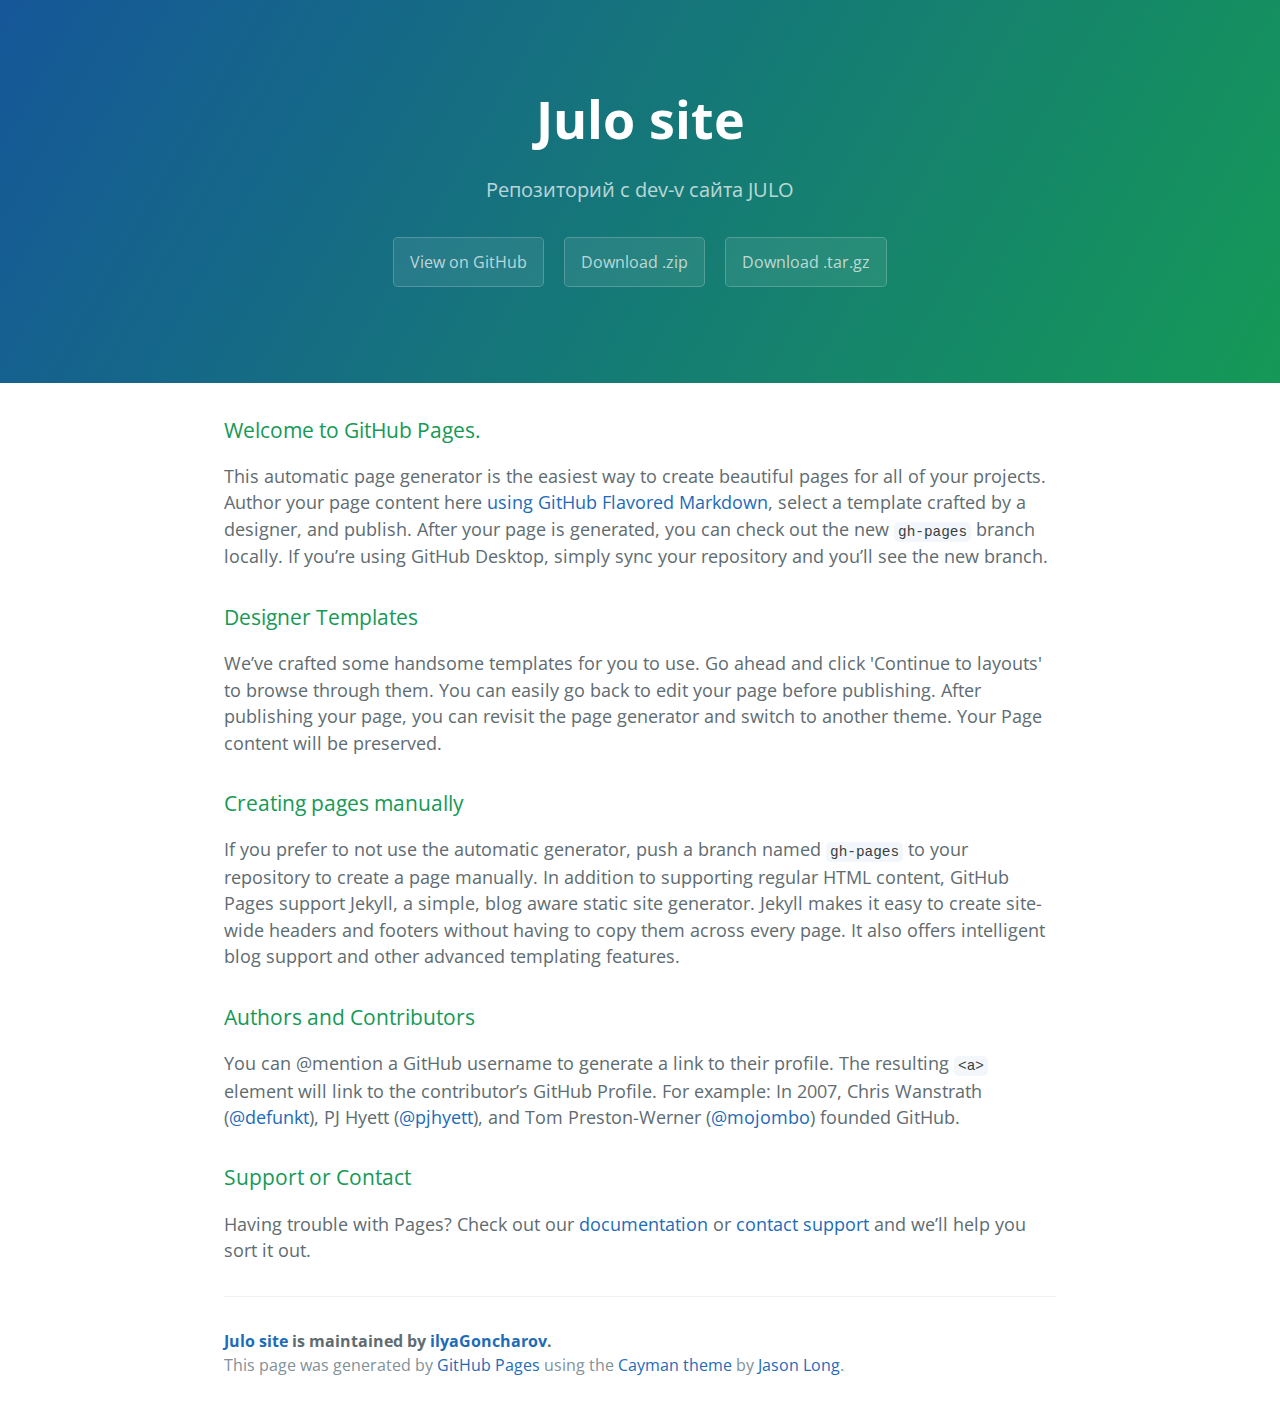
<file: index.html>
<!DOCTYPE html>
<html lang="en-us">
  <head>
    <meta charset="UTF-8">
    <title>Julo site by ilyaGoncharov</title>
    <meta name="viewport" content="width=device-width, initial-scale=1">
    <link rel="stylesheet" type="text/css" href="stylesheets/normalize.css" media="screen">
    <link href='https://fonts.googleapis.com/css?family=Open+Sans:400,700' rel='stylesheet' type='text/css'>
    <link rel="stylesheet" type="text/css" href="stylesheets/stylesheet.css" media="screen">
    <link rel="stylesheet" type="text/css" href="stylesheets/github-light.css" media="screen">
  </head>
  <body>
    <section class="page-header">
      <h1 class="project-name">Julo site</h1>
      <h2 class="project-tagline">Репозиторий с dev-v сайта JULO </h2>
      <a href="https://github.com/ilyaGoncharov/julo_site" class="btn">View on GitHub</a>
      <a href="https://github.com/ilyaGoncharov/julo_site/zipball/master" class="btn">Download .zip</a>
      <a href="https://github.com/ilyaGoncharov/julo_site/tarball/master" class="btn">Download .tar.gz</a>
    </section>

    <section class="main-content">
      <h3>
<a id="welcome-to-github-pages" class="anchor" href="#welcome-to-github-pages" aria-hidden="true"><span aria-hidden="true" class="octicon octicon-link"></span></a>Welcome to GitHub Pages.</h3>

<p>This automatic page generator is the easiest way to create beautiful pages for all of your projects. Author your page content here <a href="https://guides.github.com/features/mastering-markdown/">using GitHub Flavored Markdown</a>, select a template crafted by a designer, and publish. After your page is generated, you can check out the new <code>gh-pages</code> branch locally. If you’re using GitHub Desktop, simply sync your repository and you’ll see the new branch.</p>

<h3>
<a id="designer-templates" class="anchor" href="#designer-templates" aria-hidden="true"><span aria-hidden="true" class="octicon octicon-link"></span></a>Designer Templates</h3>

<p>We’ve crafted some handsome templates for you to use. Go ahead and click 'Continue to layouts' to browse through them. You can easily go back to edit your page before publishing. After publishing your page, you can revisit the page generator and switch to another theme. Your Page content will be preserved.</p>

<h3>
<a id="creating-pages-manually" class="anchor" href="#creating-pages-manually" aria-hidden="true"><span aria-hidden="true" class="octicon octicon-link"></span></a>Creating pages manually</h3>

<p>If you prefer to not use the automatic generator, push a branch named <code>gh-pages</code> to your repository to create a page manually. In addition to supporting regular HTML content, GitHub Pages support Jekyll, a simple, blog aware static site generator. Jekyll makes it easy to create site-wide headers and footers without having to copy them across every page. It also offers intelligent blog support and other advanced templating features.</p>

<h3>
<a id="authors-and-contributors" class="anchor" href="#authors-and-contributors" aria-hidden="true"><span aria-hidden="true" class="octicon octicon-link"></span></a>Authors and Contributors</h3>

<p>You can @mention a GitHub username to generate a link to their profile. The resulting <code>&lt;a&gt;</code> element will link to the contributor’s GitHub Profile. For example: In 2007, Chris Wanstrath (<a href="https://github.com/defunkt" class="user-mention">@defunkt</a>), PJ Hyett (<a href="https://github.com/pjhyett" class="user-mention">@pjhyett</a>), and Tom Preston-Werner (<a href="https://github.com/mojombo" class="user-mention">@mojombo</a>) founded GitHub.</p>

<h3>
<a id="support-or-contact" class="anchor" href="#support-or-contact" aria-hidden="true"><span aria-hidden="true" class="octicon octicon-link"></span></a>Support or Contact</h3>

<p>Having trouble with Pages? Check out our <a href="https://help.github.com/pages">documentation</a> or <a href="https://github.com/contact">contact support</a> and we’ll help you sort it out.</p>

      <footer class="site-footer">
        <span class="site-footer-owner"><a href="https://github.com/ilyaGoncharov/julo_site">Julo site</a> is maintained by <a href="https://github.com/ilyaGoncharov">ilyaGoncharov</a>.</span>

        <span class="site-footer-credits">This page was generated by <a href="https://pages.github.com">GitHub Pages</a> using the <a href="https://github.com/jasonlong/cayman-theme">Cayman theme</a> by <a href="https://twitter.com/jasonlong">Jason Long</a>.</span>
      </footer>

    </section>

  
  </body>
</html>
</file>
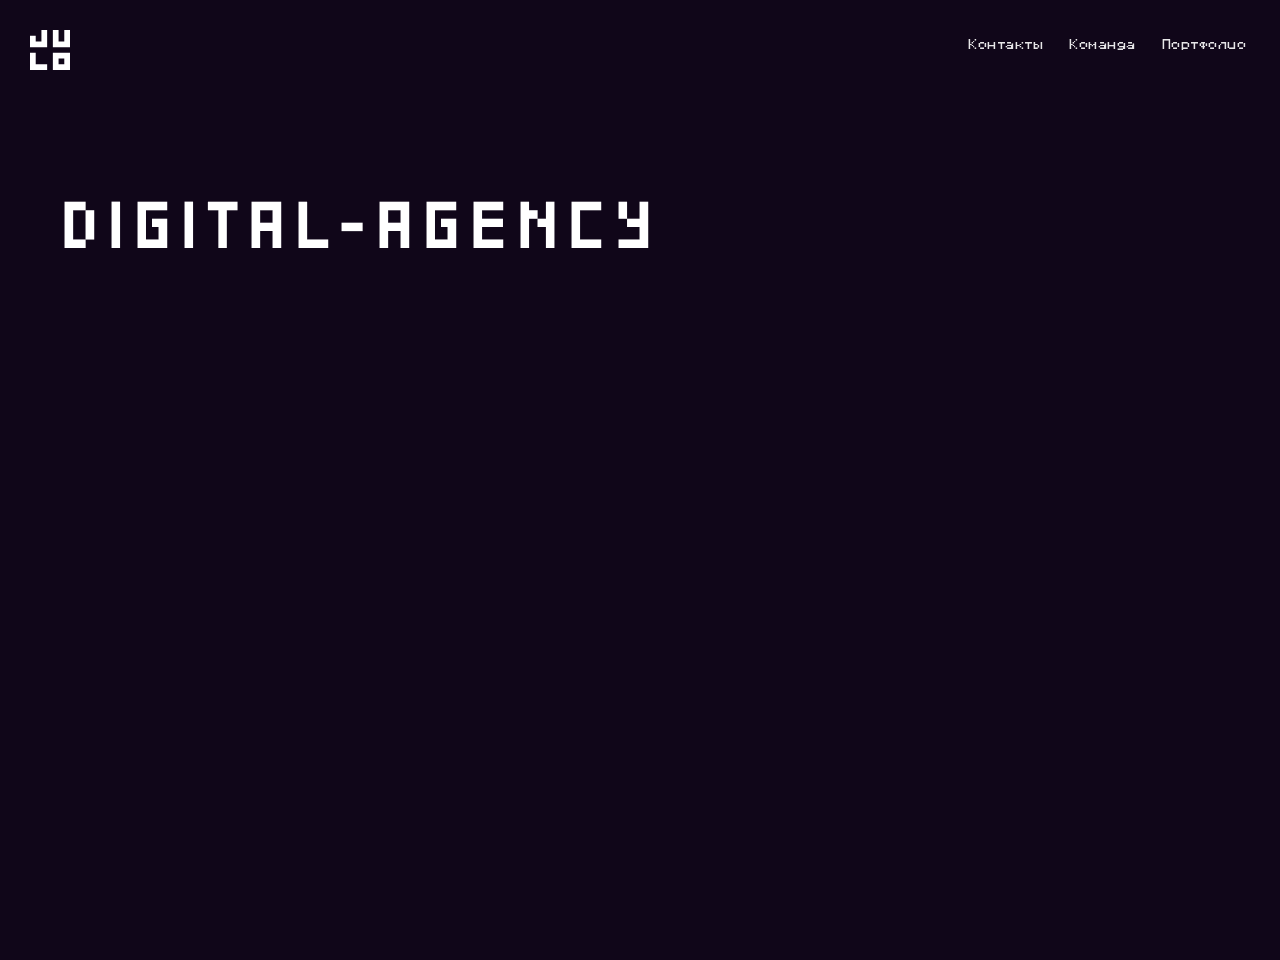
<file: site/index.html>
<!DOCTYPE html>
<html lang="ru">
	<head>

		<title>julo</title>

		<meta name="description" content="#"/>
		<!-- <meta name="viewport" content="width=device-width, initial-scale=1, maximum-scale=1, user-scalable=no"> -->
		<meta name="viewport" content="width=device-width, initial-scale=1.0">
		<meta name="viewport" content="width=device-width; initial-scale=1">
		<!-- Разобраться, что к чему, когда буду дорабатывать респонсив -->

		<meta http-equiv="Content-Type" content="text/html; charset=UTF-8">
		<!-- <meta http-equiv="X-UA-Compatible" content="IE=edge"> 
		Только переписывает юзер кастомизацию, в ином случае IE использует !Doctype
		Более того у этого тэга есть минусы: 
		It fails HTML Validation
		It causes IE to stop and re-render your page
		It was only ever designed for temporary use while you fix problems
		Подробнее:
		http://stackoverflow.com/questions/26346917/why-use-x-ua-compatible-ie-edge-anymore
		-->
	 
		<meta property="og:locale" content="ru_RU" />
		<meta property="og:locale:alternate" content="#" />
		<meta property="og:type" content="website" />
		<meta property="og:title" content="JULO" />
		<meta property="og:description" content="Молодое московское диджитал-агентство" />
		<meta property="og:url" content="http://startjulo.ru/" />
		<meta property="og:site_name" content="julo" />
		<meta property="og:image" content="img/social.png" />
	 	<!-- ??? -->

		<link rel="canonical" href="#" />
		<!-- Указать оптимальную ссылку для индексирования -->

		<link href="https://fonts.googleapis.com/css?family=Noto+Sans" rel="stylesheet">

		<link rel="stylesheet" type="text/css" href="stylesheets/bootstrap.css" media="screen">
		<link rel="stylesheet" type="text/css" href="stylesheets/normalize.css" media="screen"> 
		<link rel="stylesheet" type="text/css" href="stylesheets/global.css" media="screen"> 
		<link rel="stylesheet" type="text/css" href="stylesheets/index.css" media="screen">
		<link rel="stylesheet" type="text/css" href="stylesheets/index_queries.css" media="screen">

		<link rel="icon" type="image/png" href="img/logo_julo_new_rec.png" sizes="16x16"/>
    	<link rel="icon" type="image/png" href="img/logo_julo_new_rec.png" sizes="32x32"/>

	    <!--[if lte IE 6]>
		<style>#top, #bottom, #left, #right { display: none; }</style>
		<![endif]-->

	    <!--[if lt IE 7]>
	        <p class="browsehappy">Вы используете <strong> очень устаревшую </strong> версию браузера. Пожалуйста <a href="http://browsehappy.com/"> обновите его</a>, чтобы улучшить свою производительность в сети</p>
	    <![endif]-->
	    <!--[if lt IE 8]>
	        <p class="browsehappy">Вы используете <strong> очень устаревшую </strong> версию браузера. Пожалуйста <a href="http://browsehappy.com/">обновите его</a>, чтобы улучшить свою производительность в сети</p>
	    <![endif]-->
	    <!--[if lt IE 9]>
	      <script src="https://oss.maxcdn.com/html5shiv/3.7.3/html5shiv.min.js"></script>
	      <script src="https://oss.maxcdn.com/respond/1.4.2/respond.min.js"></script>
	    <![endif]-->

	    <!-- <meta name="viewport" content="width=1279, initial-scale=1.0"> -->

	</head>
	<body>

		<!-- The overlay -->
		<div id="form" class=" overlay">
		<!-- Overlay content -->
		<div class="col-xs-12 col-md-7 overlay-content">
			<form id="contactform">
				<h4>Контакты</h4>
		   		<div class="form-group">
				    <input type="text"  class="form-control" id="ffname" name="Имя" placeholder="Имя">
				    <input type="text"  class="form-control" id="ffcorp" name="Ответить" placeholder="Компания">
					<input type="email" class="form-control" id="ffmail" name="E-mail" placeholder="E-mail">
				    <textarea class="form-control" rows="18" id="fftext" name="Текст сообщения" placeholder="Текст письма"></textarea>
				    <input type="text" name="_gotcha" style="display:none">
				    <input type="hidden" name="_cc" value="karnebero@gmail.com">
			    </div>
			    <p class="fillinput">Заполните пожалуйста все поля</p>
				<button type="submit" class="btn btn-default butt">Отправить</button>
				<br>
			</form>
		</div>
			<div class="col-md-5 contacts">
				<h5 class="head">Наш телефон : +7 (499) 390 60 61</h5>
				<h5 class="head">Наш email : <a href="mailto:info@startjulo.ru?subject=feedback" "email me">info@startjulo.ru</a></h5>
			</div>
			<a class="closebtn" onclick="show(form)">&times;</a>
		</div>


		<div class="wrapper">
			<div id="inner__wrapper" class="inner__wrapper">
				<section class="up__row"> 
					<div class="logo logo--container">
						<a href="index.html">
							<img id="logo0" src="img/logo_julo_new_rec.svg" alt="[ J U L O ]">
						</a>
					</div>
					<div class="main__menu1">
						<ul>
							<li class="menu__item1"> <a href="portfolio.html" class="btn menu__link1"> Портфолио</a> </li>
							<li class="menu__item1"> <a href="team.html" class="btn menu__link1"> Команда </a> </li>
						 	<li class="menu__item1"> <a href="#" class="btn menu__link1" onclick="show(form)"> Контакты </a> </li>
					</div>
				</section>	

				<section class="container main__row">
						<h1 id="word">
						    <span class="letter">D </span>
						    <span class="letter">I </span>
						    <span class="letter">G </span>
						    <span class="letter">I </span>
						    <span class="letter">T </span>
						    <span class="letter">A </span>
						    <span class="letter">L </span>
						    <span class="letter">- </span>
						    <span class="letter">A </span>
						    <span class="letter">G </span>
						    <span class="letter">E </span>
						    <span class="letter">N </span>
						    <span class="letter">C </span>
						    <span class="letter">Y </span>
						 </h1>
				</section>
			</div>		
		</div>

		<div id="left"></div>
		<div id="right"></div>
		<div id="top"></div>
		<div id="bottom"></div>

	    <script type="text/javascript" src="js/jquery-3.1.0.js"></script>
		<script type="text/javascript" src="js/bootstrap.js"></script>
		<script type="text/javascript" src="js/script.js"></script>	
		<script type="text/javascript" src="js/index.js"></script>	
	</body>
</html>
</file>
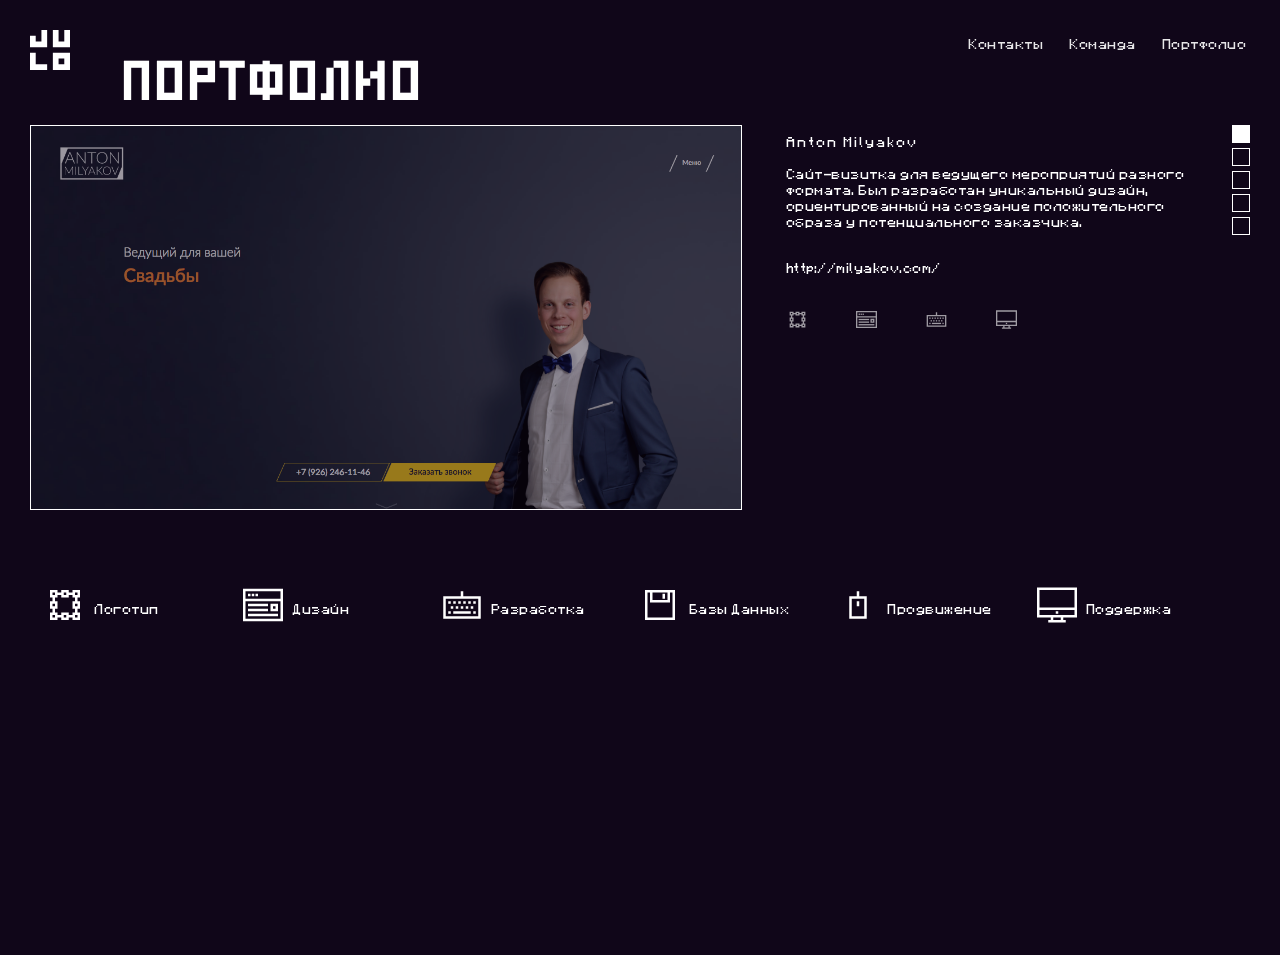
<file: site/portfolio.html>
<!DOCTYPE html>
<html lang="ru">

<head>

	<title>julo</title>

	<meta name="description" content="#"/>
	<meta name="viewport" content="width=device-width, initial-scale=1, maximum-scale=1, user-scalable=no">

	<meta http-equiv="Content-Type" content="text/html; charset=UTF-8">
	<meta http-equiv="X-UA-Compatible" content="IE=edge">
 
	<meta property="og:locale" content="ru_RU" />
	<meta property="og:locale:alternate" content="#" />
	<meta property="og:type" content="website" />
	<meta property="og:title" content="#" />
	<meta property="og:description" content="#" />
	<meta property="og:url" content="#" />
	<meta property="og:site_name" content="julo" />
	<meta property="og:image" content="#" />
 
	<link rel="canonical" href="#" />

	<link href="https://fonts.googleapis.com/css?family=Noto+Sans" rel="stylesheet">

	<link rel="stylesheet" type="text/css" href="stylesheets/bootstrap.css" media="screen">
	<link href="https://maxcdn.bootstrapcdn.com/bootstrap/3.3.7/css/bootstrap.min.css" rel="stylesheet" integrity="sha384-BVYiiSIFeK1dGmJRAkycuHAHRg32OmUcww7on3RYdg4Va+PmSTsz/K68vbdEjh4u" crossorigin="anonymous">
	<link rel="stylesheet" type="text/css" href="stylesheets/normalize.css" media="screen">  
	<link rel="stylesheet" type="text/css" href="stylesheets/global.css" media="screen"> 
	<link rel="stylesheet" type="text/css" href="stylesheets/portfolio.css" media="screen">
	<link rel="stylesheet" type="text/css" href="stylesheets/portfolio_queries.css" media="screen">


	<link rel="icon" type="image/png" href="img/logo_julo_new_rec.png" sizes="16x16"/>
    <link rel="icon" type="image/png" href="img/logo_julo_new_rec.png" sizes="32x32"/>

    <!--[if lte IE 6]>
	<style>#top, #bottom, #left, #right { display: none; }</style>
	<![endif]-->

    <!--[if lt IE 7]>
        <p class="browsehappy">Вы используете <strong> очень устаревшую </strong> версию браузера. Пожалуйста <a href="http://browsehappy.com/"> обновите его</a>, чтобы улучшить свою производительность в сети</p>
    <![endif]-->
    <!--[if lt IE 8]>
        <p class="browsehappy">Вы используете <strong> очень устаревшую </strong> версию браузера. Пожалуйста <a href="http://browsehappy.com/">обновите его</a>, чтобы улучшить свою производительность в сети</p>
    <![endif]-->
    <!--[if lt IE 9]>
      <script src="https://oss.maxcdn.com/html5shiv/3.7.3/html5shiv.min.js"></script>
      <script src="https://oss.maxcdn.com/respond/1.4.2/respond.min.js"></script>
    <![endif]-->
</head>

<body>

	<!-- The overlay -->
	<div id="form" class="overlay">
		<!-- Overlay content -->
		<div class="col-xs-12 col-md-7 overlay-content">
			<form id="contactform">
				<h4>Контакты</h4>
		   		<div class="form-group">
				    <input type="text"  class="form-control" id="ffname" name="Имя" placeholder="Имя">
				    <input type="text"  class="form-control" id="ffcorp" name="Ответить" placeholder="Компания">
					<input type="email" class="form-control" id="ffmail" name="E-mail" placeholder="E-mail">
				    <textarea class="form-control" rows="18" id="fftext" name="Текст сообщения" placeholder="Текст письма"></textarea>
				    <input type="text" name="_gotcha" style="display:none">
				    <input type="hidden" name="_cc" value="karnebero@gmail.com">
			    </div>
			    <p class="fillinput">Заполните пожалуйста все поля</p>
				<button type="submit" class="btn btn-default butt">Отправить</button>
				<br>
			</form>
		</div>
		<div class="col-md-5 contacts">
			<h5 class="head">Наш телефон : +7 (499) 390 60 61</h5>
			<h5 class="head">Наш email : <a href="mailto:info@startjulo.ru?subject=feedback" "email me">info@startjulo.ru</a></h5>
		</div>
		<a class="closebtn" onclick="show(form)">&times;</a>
	</div>

	<div class="wrapper">
		<div id="inner__wrapper" class="inner__wrapper">

			<section class="up__row"> 
				<div class="logo logo--container">
					<a href="index.html">
						<img id="logo0" src="img/logo_julo_new_rec.svg" alt="[ J U L O ]">
					</a>
				</div>
				<div class="main__menu1">
					<ul>
						<li class="menu__item1"> <a href="portfolio.html" class="btn menu__link1"> Портфолио </a> </li>
						<li class="menu__item1"> <a href="team.html" class="btn menu__link1"> Команда </a> </li>
					 	<li class="menu__item1"> <a href="#" class="btn menu__link1" onclick="show(form)"> Контакты </a> </li>
					</ul>
				</div>
			</section>	

			<section class="container-fluid"> 
				<div class="row">
					<div class="portfolio__rirst--row">
						<p>ПОРТФОЛИО</p>
					</div>
				</div>
			</section>

			<section class="container-fluid"> 
				<div class="row portfolio__second--row">
					<div class="col-sm-12 portfolio__cases pad_rM pad_lM">
						<div id="carouselImg" class="carousel slide" data-ride="carousel">
							<div class="carousel-inner" role="listbox">

								<ol class="carousel-indicators">
								    <li data-target="#carouselImg" data-slide-to="0" class="active"></li>
								    <li data-target="#carouselImg" data-slide-to="1"></li>
								    <li data-target="#carouselImg" data-slide-to="2"></li>
								    <li data-target="#carouselImg" data-slide-to="3"></li>
								    <li data-target="#carouselImg" data-slide-to="4"></li>
								</ol>   

								<div class="item active">
									<div class="col-xs-12 col-md-7 portfolio__object--box img--box">
										<a href="http://milyakov.com/" title="">
											<img class="d-block img-fluid" src="stylesheets/pics/site1.png" alt=":(: missing slide, folks :):">
										</a>
									</div>
									<div class="col-xs-12 col-md-5 portfolio__object--box text--box">
								    	<div class="caption1">
										    <p> 
										    	<div class="corpname">Anton Milyakov</div><br>
										    	Сайт-визитка для ведущего мероприятий разного форматa. Был разработан уникальный дизайн, ориентированный на создание положительного образа у потенциального заказчика.
											</p>
											<a href="http://milyakov.com/">http://milyakov.com/</a>	
											<br>
											<br>
											<div class="col-xs-3 col-md-2 icon"><img src="stylesheets/pics/transform.svg" alt=""><br><br></div>
											<div class="col-xs-3 col-md-2 icon"><img src="stylesheets/pics/browser-4.svg" alt=""><br><br></div>
											<div class="col-xs-3 col-md-2 icon"><img src="stylesheets/pics/keyboard.svg" alt=""><br><br></div>
											<div class="col-xs-3 col-md-2 icon"><img src="stylesheets/pics/imac.svg" alt=""><br><br></div>	
										</div>
									</div>
								</div>
								<div class="item">
									<div class="col-xs-12 col-md-7 portfolio__object--box img--box">
										<a href="http://texnokor.com/" title="">
											<img class="d-block img-fluid" src="stylesheets/pics/site2.png" alt=":(: missing slide, folks :):">
										</a>
									</div>
									<div class="col-xs-12 col-md-5 portfolio__object--box text--box">
								    	<div class="caption1">
										   <p> 
										    	<div class="corpname">НПО "Технокор"</div><br>
										    	Научно-производственное объединение, занимающееся разработкой молекулярных конденсаторов. Опыт работы компании Технокор более 20 лет
											</p>	
											<a href="http://texnokor.com/">http://texnokor.com/</a>	
											<br>
											<br>
											<div class="col-xs-3 col-md-2 icon"><img src="stylesheets/pics/browser-4.svg" alt=""><br><br></div>
											<div class="col-xs-3 col-md-2 icon"><img src="stylesheets/pics/keyboard.svg" alt=""><br><br></div>
											<div class="col-xs-3 col-md-2 icon"><img src="stylesheets/pics/imac.svg" alt=""><br><br></div>	
										</div>
									</div>
								</div>
								<div class="item">
									<div class="col-xs-12 col-md-7 portfolio__object--box img--box">
										<a href="http://tcm-llc.ru/" title="">
											<img class="d-block img-fluid" src="stylesheets/pics/site3.png" alt=":(: missing slide, folks :):">
										</a>
									</div>
									<div class="col-xs-12 col-md-5 portfolio__object--box text--box">
								    	<div class="caption1">
										    <p> 
										    	<div class="corpname">ООО "ТСМ" </div><br>
										    	Официальный сайт торгово-производственной компании. ООО ТСМ - официальный поставщик китайского конгломерата Triune Chemicals Materials Co
											</p>	
											<a href="http://tcm-llc.ru/">http://tcm-llc.ru/</a>	
											<br>
											<br>
											<div class="col-xs-3 col-md-2 icon"><img src="stylesheets/pics/transform.svg" alt=""><br><br></div>
											<div class="col-xs-3 col-md-2 icon"><img src="stylesheets/pics/browser-4.svg" alt=""><br><br></div>
											<div class="col-xs-3 col-md-2 icon"><img src="stylesheets/pics/keyboard.svg" alt=""><br><br></div>
											<div class="col-xs-3 col-md-2 icon"><img src="stylesheets/pics/imac.svg" alt=""><br><br></div>		
										</div>
									</div>
								</div>
								<div class="item">
									<div class="col-xs-12 col-md-7 portfolio__object--box img--box">
										<a href="http://www.snab-service.com/" title="">
											<img class="d-block img-fluid" src="stylesheets/pics/site4.png" alt=":(: missing slide, folks :):">
										</a>
									</div>
									<div class="col-xs-12 col-md-5 portfolio__object--box text--box">
								    	<div class="caption1">
										    <p> 
										    	<div class="corpname">ООО “СнабСервис”</div>
										    	<br>
										    	Корпоративный сайт для компании-трейдера Абинского Электро-Металлургического завода. 
											</p>
											<a href="http://www.snab-service.com/">http://www.snab-service.com/</a>		
											<br>
											<br>
											<div class="col-xs-3 col-md-2 icon"><img src="stylesheets/pics/transform.svg" alt=""><br><br></div>
											<div class="col-xs-3 col-md-2 icon"><img src="stylesheets/pics/browser-4.svg" alt=""><br><br></div>
											<div class="col-xs-3 col-md-2 icon"><img src="stylesheets/pics/keyboard.svg" alt=""><br><br></div>
											<div class="col-xs-3 col-md-2 icon"><img src="stylesheets/pics/floppy-disk.svg" alt=""><br><br></div>
											<div class="col-xs-3 col-md-2 icon"><img src="stylesheets/pics/imac.svg" alt=""><br><br></div>			
										</div>
									</div>
								</div>
								<div class="item">
									<div class="col-xs-12 col-md-7 portfolio__object--box img--box">
										<a href="http://san-termik.ru/" title="">
											<img class="d-block img-fluid" src="stylesheets/pics/site5.png" alt=":(: missing slide, folks :):">
										</a>
									</div>
									<div class="col-xs-12 col-md-5 portfolio__object--box text--box">
								    	<div class="caption1">
										    <p> 
										    	<div class="corpname">ООО "ДЖЕНЕРАЛ ТЕРМИК"</div>
										    	<br>
										    	Интернет-магазин для компании, занимающейся торговлей сантехническим оборудованием более 20 лет. Для продвижения магазина и повышения продаж мы предоставили услуги по SEO-продвижению и контекстной рекламе в системе Яндекс.Директ. 
											</p>
											<a href="http://san-termik.ru/">http://san-termik.ru/</a>		
											<br>
											<br>
											<div class="col-xs-3 col-md-2 icon"><img src="stylesheets/pics/browser-4.svg" alt=""><br><br></div>
											<div class="col-xs-3 col-md-2 icon"><img src="stylesheets/pics/keyboard.svg" alt=""><br><br></div>
											<div class="col-xs-3 col-md-2 icon"><img src="stylesheets/pics/floppy-disk.svg" alt=""><br><br></div>
											<div class="col-xs-3 col-md-2 icon"><img src="stylesheets/pics/mouse.svg" alt=""><br><br></div>	
											<div class="col-xs-3 col-md-2 icon"><img src="stylesheets/pics/imac.svg" alt=""><br><br></div>	
										</div>
									</div>
								</div>

							</div>
						</div>
					</div>
				</div>
			</section>
			<section class="container-fluid icon__bar p_c2">
				<div class="col-xs-6 col-sm-4 col-md-3 col-lg-2 icon"><img src="stylesheets/pics/transform.svg" alt="">Логотип</div>
				<div class="col-xs-6 col-sm-4 col-md-3 col-lg-2 icon"><img src="stylesheets/pics/browser-4.svg" alt="">Дизайн</div>
				<div class="col-xs-6 col-sm-4 col-md-3 col-lg-2 icon"><img src="stylesheets/pics/keyboard.svg" alt="">Разработка</div>
				<div class="col-xs-6 col-sm-4 col-md-3 col-lg-2 icon"><img src="stylesheets/pics/floppy-disk.svg" alt="">Базы Данных</div>
				<div class="col-xs-6 col-sm-4 col-md-3 col-lg-2 icon"><img src="stylesheets/pics/mouse.svg" alt="">Продвижение</div>
				<div class="col-xs-6 col-sm-4 col-md-3 col-lg-2 icon"><img src="stylesheets/pics/imac.svg" alt="">Поддержка</div>
			</section>
		</div>		
	</div>
    <script type="text/javascript" src="js/jquery-3.1.0.js"></script>
	<script type="text/javascript" src="js/bootstrap.js"></script>
	<script type="text/javascript" src="js/portfolio.js"></script>	
	<script type="text/javascript" src="js/script.js"></script>	
	
</body>
</html>
</file>
<file: stylesheets/stylesheet.css>
* {
  box-sizing: border-box; }

body {
  padding: 0;
  margin: 0;
  font-family: "Open Sans", "Helvetica Neue", Helvetica, Arial, sans-serif;
  font-size: 16px;
  line-height: 1.5;
  color: #606c71; }

a {
  color: #1e6bb8;
  text-decoration: none; }
  a:hover {
    text-decoration: underline; }

.btn {
  display: inline-block;
  margin-bottom: 1rem;
  color: rgba(255, 255, 255, 0.7);
  background-color: rgba(255, 255, 255, 0.08);
  border-color: rgba(255, 255, 255, 0.2);
  border-style: solid;
  border-width: 1px;
  border-radius: 0.3rem;
  transition: color 0.2s, background-color 0.2s, border-color 0.2s; }
  .btn + .btn {
    margin-left: 1rem; }

.btn:hover {
  color: rgba(255, 255, 255, 0.8);
  text-decoration: none;
  background-color: rgba(255, 255, 255, 0.2);
  border-color: rgba(255, 255, 255, 0.3); }

@media screen and (min-width: 64em) {
  .btn {
    padding: 0.75rem 1rem; } }

@media screen and (min-width: 42em) and (max-width: 64em) {
  .btn {
    padding: 0.6rem 0.9rem;
    font-size: 0.9rem; } }

@media screen and (max-width: 42em) {
  .btn {
    display: block;
    width: 100%;
    padding: 0.75rem;
    font-size: 0.9rem; }
    .btn + .btn {
      margin-top: 1rem;
      margin-left: 0; } }

.page-header {
  color: #fff;
  text-align: center;
  background-color: #159957;
  background-image: linear-gradient(120deg, #155799, #159957); }

@media screen and (min-width: 64em) {
  .page-header {
    padding: 5rem 6rem; } }

@media screen and (min-width: 42em) and (max-width: 64em) {
  .page-header {
    padding: 3rem 4rem; } }

@media screen and (max-width: 42em) {
  .page-header {
    padding: 2rem 1rem; } }

.project-name {
  margin-top: 0;
  margin-bottom: 0.1rem; }

@media screen and (min-width: 64em) {
  .project-name {
    font-size: 3.25rem; } }

@media screen and (min-width: 42em) and (max-width: 64em) {
  .project-name {
    font-size: 2.25rem; } }

@media screen and (max-width: 42em) {
  .project-name {
    font-size: 1.75rem; } }

.project-tagline {
  margin-bottom: 2rem;
  font-weight: normal;
  opacity: 0.7; }

@media screen and (min-width: 64em) {
  .project-tagline {
    font-size: 1.25rem; } }

@media screen and (min-width: 42em) and (max-width: 64em) {
  .project-tagline {
    font-size: 1.15rem; } }

@media screen and (max-width: 42em) {
  .project-tagline {
    font-size: 1rem; } }

.main-content :first-child {
  margin-top: 0; }
.main-content img {
  max-width: 100%; }
.main-content h1, .main-content h2, .main-content h3, .main-content h4, .main-content h5, .main-content h6 {
  margin-top: 2rem;
  margin-bottom: 1rem;
  font-weight: normal;
  color: #159957; }
.main-content p {
  margin-bottom: 1em; }
.main-content code {
  padding: 2px 4px;
  font-family: Consolas, "Liberation Mono", Menlo, Courier, monospace;
  font-size: 0.9rem;
  color: #383e41;
  background-color: #f3f6fa;
  border-radius: 0.3rem; }
.main-content pre {
  padding: 0.8rem;
  margin-top: 0;
  margin-bottom: 1rem;
  font: 1rem Consolas, "Liberation Mono", Menlo, Courier, monospace;
  color: #567482;
  word-wrap: normal;
  background-color: #f3f6fa;
  border: solid 1px #dce6f0;
  border-radius: 0.3rem; }
  .main-content pre > code {
    padding: 0;
    margin: 0;
    font-size: 0.9rem;
    color: #567482;
    word-break: normal;
    white-space: pre;
    background: transparent;
    border: 0; }
.main-content .highlight {
  margin-bottom: 1rem; }
  .main-content .highlight pre {
    margin-bottom: 0;
    word-break: normal; }
.main-content .highlight pre, .main-content pre {
  padding: 0.8rem;
  overflow: auto;
  font-size: 0.9rem;
  line-height: 1.45;
  border-radius: 0.3rem; }
.main-content pre code, .main-content pre tt {
  display: inline;
  max-width: initial;
  padding: 0;
  margin: 0;
  overflow: initial;
  line-height: inherit;
  word-wrap: normal;
  background-color: transparent;
  border: 0; }
  .main-content pre code:before, .main-content pre code:after, .main-content pre tt:before, .main-content pre tt:after {
    content: normal; }
.main-content ul, .main-content ol {
  margin-top: 0; }
.main-content blockquote {
  padding: 0 1rem;
  margin-left: 0;
  color: #819198;
  border-left: 0.3rem solid #dce6f0; }
  .main-content blockquote > :first-child {
    margin-top: 0; }
  .main-content blockquote > :last-child {
    margin-bottom: 0; }
.main-content table {
  display: block;
  width: 100%;
  overflow: auto;
  word-break: normal;
  word-break: keep-all; }
  .main-content table th {
    font-weight: bold; }
  .main-content table th, .main-content table td {
    padding: 0.5rem 1rem;
    border: 1px solid #e9ebec; }
.main-content dl {
  padding: 0; }
  .main-content dl dt {
    padding: 0;
    margin-top: 1rem;
    font-size: 1rem;
    font-weight: bold; }
  .main-content dl dd {
    padding: 0;
    margin-bottom: 1rem; }
.main-content hr {
  height: 2px;
  padding: 0;
  margin: 1rem 0;
  background-color: #eff0f1;
  border: 0; }

@media screen and (min-width: 64em) {
  .main-content {
    max-width: 64rem;
    padding: 2rem 6rem;
    margin: 0 auto;
    font-size: 1.1rem; } }

@media screen and (min-width: 42em) and (max-width: 64em) {
  .main-content {
    padding: 2rem 4rem;
    font-size: 1.1rem; } }

@media screen and (max-width: 42em) {
  .main-content {
    padding: 2rem 1rem;
    font-size: 1rem; } }

.site-footer {
  padding-top: 2rem;
  margin-top: 2rem;
  border-top: solid 1px #eff0f1; }

.site-footer-owner {
  display: block;
  font-weight: bold; }

.site-footer-credits {
  color: #819198; }

@media screen and (min-width: 64em) {
  .site-footer {
    font-size: 1rem; } }

@media screen and (min-width: 42em) and (max-width: 64em) {
  .site-footer {
    font-size: 1rem; } }

@media screen and (max-width: 42em) {
  .site-footer {
    font-size: 0.9rem; } }
</file>
<file: stylesheets/github-light.css>
/*
The MIT License (MIT)

Copyright (c) 2016 GitHub, Inc.

Permission is hereby granted, free of charge, to any person obtaining a copy
of this software and associated documentation files (the "Software"), to deal
in the Software without restriction, including without limitation the rights
to use, copy, modify, merge, publish, distribute, sublicense, and/or sell
copies of the Software, and to permit persons to whom the Software is
furnished to do so, subject to the following conditions:

The above copyright notice and this permission notice shall be included in all
copies or substantial portions of the Software.

THE SOFTWARE IS PROVIDED "AS IS", WITHOUT WARRANTY OF ANY KIND, EXPRESS OR
IMPLIED, INCLUDING BUT NOT LIMITED TO THE WARRANTIES OF MERCHANTABILITY,
FITNESS FOR A PARTICULAR PURPOSE AND NONINFRINGEMENT. IN NO EVENT SHALL THE
AUTHORS OR COPYRIGHT HOLDERS BE LIABLE FOR ANY CLAIM, DAMAGES OR OTHER
LIABILITY, WHETHER IN AN ACTION OF CONTRACT, TORT OR OTHERWISE, ARISING FROM,
OUT OF OR IN CONNECTION WITH THE SOFTWARE OR THE USE OR OTHER DEALINGS IN THE
SOFTWARE.

*/

.pl-c /* comment */ {
  color: #969896;
}

.pl-c1 /* constant, variable.other.constant, support, meta.property-name, support.constant, support.variable, meta.module-reference, markup.raw, meta.diff.header */,
.pl-s .pl-v /* string variable */ {
  color: #0086b3;
}

.pl-e /* entity */,
.pl-en /* entity.name */ {
  color: #795da3;
}

.pl-smi /* variable.parameter.function, storage.modifier.package, storage.modifier.import, storage.type.java, variable.other */,
.pl-s .pl-s1 /* string source */ {
  color: #333;
}

.pl-ent /* entity.name.tag */ {
  color: #63a35c;
}

.pl-k /* keyword, storage, storage.type */ {
  color: #a71d5d;
}

.pl-s /* string */,
.pl-pds /* punctuation.definition.string, string.regexp.character-class */,
.pl-s .pl-pse .pl-s1 /* string punctuation.section.embedded source */,
.pl-sr /* string.regexp */,
.pl-sr .pl-cce /* string.regexp constant.character.escape */,
.pl-sr .pl-sre /* string.regexp source.ruby.embedded */,
.pl-sr .pl-sra /* string.regexp string.regexp.arbitrary-repitition */ {
  color: #183691;
}

.pl-v /* variable */ {
  color: #ed6a43;
}

.pl-id /* invalid.deprecated */ {
  color: #b52a1d;
}

.pl-ii /* invalid.illegal */ {
  color: #f8f8f8;
  background-color: #b52a1d;
}

.pl-sr .pl-cce /* string.regexp constant.character.escape */ {
  font-weight: bold;
  color: #63a35c;
}

.pl-ml /* markup.list */ {
  color: #693a17;
}

.pl-mh /* markup.heading */,
.pl-mh .pl-en /* markup.heading entity.name */,
.pl-ms /* meta.separator */ {
  font-weight: bold;
  color: #1d3e81;
}

.pl-mq /* markup.quote */ {
  color: #008080;
}

.pl-mi /* markup.italic */ {
  font-style: italic;
  color: #333;
}

.pl-mb /* markup.bold */ {
  font-weight: bold;
  color: #333;
}

.pl-md /* markup.deleted, meta.diff.header.from-file */ {
  color: #bd2c00;
  background-color: #ffecec;
}

.pl-mi1 /* markup.inserted, meta.diff.header.to-file */ {
  color: #55a532;
  background-color: #eaffea;
}

.pl-mdr /* meta.diff.range */ {
  font-weight: bold;
  color: #795da3;
}

.pl-mo /* meta.output */ {
  color: #1d3e81;
}
</file>
<file: site/stylesheets/global.css>
/*=============================================================================================== 
.: LICENSES :. 
===============================================================================================*/

/* Theme name: Julo-digital | Author: Makarov Arseniy & Ilya Goncharov | Author URL: # */

/*================================================================================================ 
.: GLOBAL :. 
================================================================================================*/

/* Пиксельный декоративный */
@font-face {
    font-family: "pixel_1";
    src: url("fonts/doubleuni.eot");
    src: url("fonts/doubleuni.eot?#iefix")format("embedded-opentype"),
    url("fonts/doubleuni.woff") format("woff"),
    url("fonts/doubleuni.ttf") format("truetype");
    font-style: normal;
    font-weight: normal;
}

/* Пиксельный стандартный */
@font-face {
    font-family: "pixel_2";
	src: url('fonts/9303.eot');
	src: url('fonts/9303.woff2') format('woff2'),
	   url('fonts/9303.eot?#iefix') format('embedded-opentype');
	font-weight: normal;
	font-style: normal;
}

@font-face {
    font-family: "pixel_3";
	src: url('fonts/Minecraft.woff') format('woff'),
		url('fonts/Minecraft.ttf') format('truetype'),
		url('fonts/Minecraft.svg#Minecraft') format('svg');
	font-weight: normal;
	font-style: normal;
}

:root {
	/* background: linear-gradient(359deg, #985297, #8f9ee9); */
/* 	background: rgba(138, 43, 226, 1); */

}

*, *:before, *:after {
	padding: 0;
	margin: 0; 
	box-sizing: border-box;
}	

html, body {
	background: #100619;
/* 	background-size: 400% 400%;
	background: rgba(0, 0, 0, .9); */
	/* -webkit-animation: AnimationName 30s ease infinite;
	-moz-animation: AnimationName 30s ease infinite;
	-o-animation: AnimationName 30s ease infinite;
	animation: AnimationName 30s ease infinite; */
	
	font-family: "pixel_3";
	font-size: 16px;

	overflow-x: hidden;

	z-index: 0;

	color: white;
}	

body {
	height: 100vh;
	width: inherit;
}

/* @-webkit-keyframes AnimationName {
    0% { background-position: 51% 0% } 
    50% { background-position: 50% 100% } 
    100% { background-position: 51% 0% } 
}

@-moz-keyframes AnimationName {
    0% { background-position: 51% 0% } 
    50% { background-position: 50% 100% }
    100% { background-position: 51% 0% }
}

@-o-keyframes AnimationName { 
    0% { background-position: 51% 0% }
    50% { background-position: 50% 100% }
    100% { background-position: 51% 0% }
}

@keyframes AnimationName { 
    0% { background-position: 51% 0% }
    50% { background-position: 50% 100% }
    100% { background-position: 51% 0% }
} */

a {
	color: white;
	cursor: pointer;
}

a:hover,
a:focus,
a:active
 {
 	cursor: pointer;
	color: white;	
}

div {}

row {}

h1, 
h2,
h3,
h4,
h5 {}

ul {
	list-style: none;
	margin: 0px;
	padding: 0px;
}

img {
	/* -webkit-filter: grayscale(1);
  	filter: grayscale(1); */
}

a:active, 
a:focus,
a:hover {
	color: white;
	text-decoration: none;
}

input:-webkit-autofill,
input:-webkit-autofill:hover, 
input:-webkit-autofill:focus
input:-webkit-autofill, 
textarea:-webkit-autofill,
textarea:-webkit-autofill:hover
textarea:-webkit-autofill:focus,
select:-webkit-autofill,
select:-webkit-autofill:hover,
select:-webkit-autofill:focus {
	background-color: transparent !important;
	color: white !important;
	/* border: 1px solid green;
	-webkit-text-fill-color: green;
	-webkit-box-shadow: 0 0 0px 1000px #000 inset;
	transition: background-color 5000s ease-in-out 0s; */
}

.wrapper {
	width: inherit;
	z-index: 1;
	margin: 30px;
}

#inner__wrapper {
	filter: blur(0px);
}

ul {
	list-style: none;
}

/*================================================================================================ 
.: UP :. 
=================================================================================================*/

.up__row {
	position: relative;
	height: 100px;
}

.logo {
}

.logo--container {
	height: 2.5em;
	float: left;
	position: absolute;
}

.logo img {
	height: 100%;
} 

.main__menu1 ul {
	position: absolute;
    right: -10px;
}

.menu__item1 {
	height: 40px;
    display: -webkit-inline-box;
    display: inline-block;
    float: right;
}

.menu__item1 a {
	font-size: 0.7rem;
	letter-spacing: 0.5px;
	color: #fff;
	box-shadow: none !important;
	opacity: .9;}

/* .menu__item1 a:hover {
	text-decoration: underline;
} */

.menu__item1:hover, 
.menu__item1:hover a {
	color: #fff;
	opacity: 1;
	cursor: pointer;
}

.menu__link:focus {
	box-shadow: none;
	outline: none;
}

/*================================================================================================ 
.:. 
=================================================================================================*/

/*================================================================================================ 
.: CONTACT FORM :.
=================================================================================================*/

#form {
	position: absolute;
	font-size: 0.5rem;
	letter-spacing: 0.5px;
	top: 100px;
	width: 100%;
	margin-left: 10px;
	padding-right: 30px;
	height: 95vh;
	opacity: 0;
	z-index: -5;
}

#form h4 {
	position: absolute;
	top: -70px;
	left: 10px;
	font-family: pixel_1;
	font-size: 3.4rem;
	margin: 0px;

}

.form-control::-webkit-input-placeholder { /* Chrome/Opera/Safari */
  color: white;
  opacity: .9;
}
.form-control::-moz-placeholder { /* Firefox 19+ */
  color: white;
  opacity: .9;
}
.form-control:-ms-input-placeholder { /* IE 10+ */
  color: white;
  opacity: .9;
}
.form-control:-moz-placeholder { /* Firefox 18- */
  color: white;
  opacity: .9;
}

.closebtn {
	border: 2px solid white;
	text-align: center;
	position: absolute;
	padding: 16px;
	width: 41px;
	height: 41px;
	right: 44px;
	top: -68px;
	color: white;
	cursor: pointer;
}

.closebtn:hover {
	cursor: pointer;
	text-decoration: none;
	-webkit-transition: background-color 1000ms ease-out 2s;
    -moz-transition: background-color 1000ms ease-out 2s;
    -o-transition: background-color 1000ms ease-out 2s;
    transition: background-color 1000ms ease-out 2s;
}

.form-group input,
.form-group textarea {
	background-color: rgba(255, 255, 255, 0);
	border: none;
	border: 2px solid white;
	color: white;
	font-size: 0.7rem;
	letter-spacing: 0.5px;

	box-shadow: none;
	outline: none;

	border-radius: 0px;
	margin-top: 10px;
}

.form-group textarea {
	max-width: 100%;
	max-height: 300px;
	font-size: 0.7rem;
	letter-spacing: 0.5px;
}

#contactform button.butt {
	width: 40%;

	float: left;

	font-size: 0.7rem;
	letter-spacing: 0.5px;

	background-color: rgba(255, 255, 255, 0);
	border: none;
	border: 2px solid white;
	color: white;
	
	box-shadow: none;
	outline: none;

	border-radius: 0px;
	margin-top: 10px;
	margin-bottom: 20px;
}

.fillinput {
	font-size: 0.7rem;
	letter-spacing: 0.5px;
	margin-top: 0px;
	margin-top: 30px;
	margin-bottom: 20px;
	padding-left: 9px;
	border-left: 4px solid white;
}

.contacts {
	top: 0px;
}

.head {
	letter-spacing: 0.5px;
	margin-top: 12px;
	margin-bottom: 31px;
	padding-left: 30px;
}

/*================================================================================================ 
.:. 
=================================================================================================*/

/*================================================================================================ 
.:  :. 
=================================================================================================*/



/*================================================================================================ 
.:. 
=================================================================================================*/

/*================================================================================================ 
Q U E R I E S
=================================================================================================*/



/*================================================================================================ 
.:. 
=================================================================================================*/
</file>
<file: site/stylesheets/index.css>
/*================================================================================================ 
.: MAIN MIDDLE ROW :. 
=================================================================================================*/
html,
body {
	overflow-y: hidden;
}

.wrapper {
	height: 100%;
}

.main__row {
	height: 100px;
	margin-top: 50px;
}

.main__row #word {
	/* width: 80%;
	margin-left: 10%; */
	font-family: pixel_1;
	font-size: 4rem;
	letter-spacing: -5px;
	color: white;
	/* margin: 0 auto; */
	/* margin-top: 15%; */
	/* text-align: center; */
	position: absolute;
	left: 30px;
	right: 30px;
	bottom: -30px;
}

#test {
}

.main__row .letter {
	margin: 0px;
	padding: 0px;
}


/*================================================================================================ 
.:. 
=================================================================================================*/


/*================================================================================================ 
.: MAIN BOTTOM ROW :. 
=================================================================================================*/

/*================================================================================================ 
.:. 
=================================================================================================*/

#form {
	margin-left: 30px;
}

#form h4 {
	left: -5px;
}

.closebtn {
	right: 60px;
}
</file>
<file: site/stylesheets/index_queries.css>
/* Smartphones (portrait and landscape) ----------- */
@media only screen and (min-device-width : 319px) and (max-device-width : 479px) {
 /*  body {
    overflow-y: initial;
  }

  .logo--container {
    height: 2rem;
    float: left;
    position: fixed;
  }

  div.portfolio__rirst--row p {
    display: none;
  }

  #inner__wrapper > section.up__row > div.logo.logo--container {
    position: absolute;
  }

  #inner__wrapper > section.up__row > div.main__menu1 > ul {
    position: absolute;
    right: -15px;
  }

  .caption1 {
    margin-top: 50px;
    padding: 0px;
  }

  #inner__wrapper > section.container-fluid.icon__bar.p_c2 {
    font-size: 0.35rem;
  }

  .p_c2 {
    margin-top: 30px;
  }

  #form {
    display: none;
    position: relative;
  }

  #form h4 {
    position: relative;
    top: 0px;
    left: -4px;
  }

  #contactform button.butt {
    width: 100%;
    height: 50px;
  }

  .contacts {
    top: 50px;
  }

  .head {
    padding-left: 0px;
  }

  .closebtn {
    left: 15px;
  }
 */

 .main__row #word {
    font-size: 2rem;
    bottom: 0px;
  } 

}

/* Smartphones (landscape) ----------- */
@media only screen and (min-width : 320px) and (max-device-height : 479px) {
  /* body {
    overflow-y: initial;
  }

  .logo--container {
    height: 2rem;
    float: left;
    position: fixed;
  }

  div.portfolio__rirst--row p {
    display: none;
  }

  #inner__wrapper > section.up__row > div.logo.logo--container {
    position: absolute;
  }

  #inner__wrapper > section.up__row > div.main__menu1 > ul {
    position: absolute;
    right: -15px;
  }

  .caption1 {
    margin-top: 50px;
    padding: 0px;
  }

  #inner__wrapper > section.container-fluid.icon__bar.p_c2 {
    font-size: 0.5rem;
  }

  .p_c2 {
    margin-top: 30px;
  }

  #form {
    display: none;
    position: relative;
  }

  #contactform button.butt {
    width: 100%;
    height: 50px;
  }

  .contacts {
    top: 50px;
  }

  .head {
    padding-left: 0px;
  }
 */
 

}

/* Smartphones (portrait) ----------- */
@media only screen and (min-width : 320px) {
 /*  body {
    overflow-y: initial;
  } */

}



/* iPads (portrait and landscape) ----------- */
@media only screen and (min-device-width : 768px) and (max-device-width : 1024px) {
 /*  .icon__bar .icon {
    margin-top: 40px;
  }

  .carousel-indicators li {
    width: 36px;
    height: 36px;
  }

  .carousel-indicators .active {
    width: 36px;
    height: 36px;
  }

  .carousel-indicators {
    margin-top: 10px;
    margin-right: 10px;
  }

  .div.portfolio__object--box img {
    width: inherit;
  }

  div.portfolio__object--box .caption1 {
    margin-top: 40px;
  }

  .p_c2 {
    margin-top: 20px;
  }

  .closebtn {
    top: -68px;
    left: 0px;
  }

 */

}

/* iPhone 4 ----------- */
@media only screen and (min-device-width : 320px) and (max-device-width : 480px) and (orientation : landscape) and (-webkit-min-device-pixel-ratio : 2) {



}

@media only screen and (min-device-width : 320px) and (max-device-width : 480px) and (orientation : portrait) and (-webkit-min-device-pixel-ratio : 2) {



}

/* iPhone 5 ----------- */
@media only screen and (min-device-width: 320px) and (max-device-height: 568px) and (orientation : landscape) and (-webkit-device-pixel-ratio: 2){
/* 
    body {
    overflow-y: initial;
  }

  .logo--container {
    height: 2rem;
    float: left;
    position: fixed;
  }

  div.portfolio__rirst--row p {
    display: none;
  }

  #inner__wrapper > section.up__row > div.logo.logo--container {
    position: absolute;
  }

  #inner__wrapper > section.up__row > div.main__menu1 > ul {
    position: absolute;
    right: -15px;
  }

  .caption1 {
    margin-top: 50px;
    padding: 0px;
  }

  #inner__wrapper > section.container-fluid.icon__bar.p_c2 {
    font-size: 0.5rem;
  }

  .p_c2 {
    margin-top: 30px;
  }

  #form {
    display: none;
    position: relative;
  }

  #form h4 {
    font-size: 3rem;
    left: 15px;
  }

  #contactform button.butt {
    width: 100%;
    height: 50px;
  }

  .contacts {
    top: 50px;
  }

  .head {
    padding-left: 0px;
  }

  .closebtn {
    top: -69px;
  }


 */
}

@media only screen and (min-device-width: 320px) and (max-device-height: 568px) and (orientation : portrait) and (-webkit-device-pixel-ratio: 2){



}

/* iPhone 6 ----------- */
@media only screen and (min-device-width: 375px) and (max-device-height: 667px) and (orientation : landscape) and (-webkit-device-pixel-ratio: 2){



}

@media only screen and (min-device-width: 375px) and (max-device-height: 667px) and (orientation : portrait) and (-webkit-device-pixel-ratio: 2){
 /*  #form h4 {
    font-size: 4rem;
  }
 */
}

/* iPhone 6+ ----------- */
@media only screen and (min-device-width: 414px) and (max-device-height: 736px) and (orientation : landscape) and (-webkit-device-pixel-ratio: 2){



}

@media only screen and (min-device-width: 414px) and (max-device-height: 736px) and (orientation : portrait) and (-webkit-device-pixel-ratio: 2){

}

/* iPads (landscape) ----------- */
@media only screen and (min-device-width : 768px) and (max-device-width : 1024px) and (orientation : landscape) {
/* 
   .closebtn {
    top: -68px;
    left: inherit;
    right: 30px !important;
  } */

}

/* iPads (portrait) ----------- */
@media only screen and (min-device-width : 768px) and (max-device-width : 1024px) and (orientation : portrait) {

 /*  body {
    overflow-y: hidden;
  }

  .closebtn {
    top: -68px;
    left: inherit;
    right: 45px !important;
  }

  .contacts p {
    margin-top: 150px;
  } */


}

/**********
iPad 3
**********/
@media only screen and (min-device-width : 768px) and (max-device-width : 1024px) and (orientation : landscape) and (-webkit-min-device-pixel-ratio : 2) {



}

@media only screen and (min-device-width : 768px) and (max-device-width : 1024px) and (orientation : portrait) and (-webkit-min-device-pixel-ratio : 2) {



}

@media only screen 
and (min-device-width : 1024px) 
and (max-device-width : 1366px) { 
  /* .icon__bar {
    margin-top: 60px;
  } */
}

/* Desktops and laptops ----------- */
@media only screen  and (min-width : 1224px) {

  .icon__bar {
    margin-top: 50px;
  }

}

/* Large screens ----------- */
@media only screen  and (min-width : 1824px) {



}

/* Samsung Galaxy S3 ----------- */
@media only screen and (min-device-width: 320px) and (max-device-height: 640px) and (orientation : landscape) and (-webkit-device-pixel-ratio: 2){



}

@media only screen and (min-device-width: 320px) and (max-device-height: 640px) and (orientation : portrait) and (-webkit-device-pixel-ratio: 2){



}

/* Samsung Galaxy S4 ----------- */
@media only screen and (min-device-width: 320px) and (max-device-height: 640px) and (orientation : landscape) and (-webkit-device-pixel-ratio: 3){



}

@media only screen and (min-device-width: 320px) and (max-device-height: 640px) and (orientation : portrait) and (-webkit-device-pixel-ratio: 3){



}

/* Samsung Galaxy S5 ----------- */
@media only screen and (min-device-width: 360px) and (max-device-height: 640px) and (orientation : landscape) and (-webkit-device-pixel-ratio: 3){



}

@media only screen and (min-device-width: 360px) and (max-device-height: 640px) and (orientation : portrait) and (-webkit-device-pixel-ratio: 3){

}
</file>
<file: site/stylesheets/portfolio.css>
/*================================================================================================ 
.: PORTFOLIO GLOBAL :. 
=================================================================================================*/
html, body {
    overflow-y: hidden;
    overflow-x: hidden;
}
::-webkit-scrollbar {
    width: 0px;  /* remove scrollbar space */
    background: transparent;  /* optional: just make scrollbar invisible */
}
/* optional: show position indicator in red */
::-webkit-scrollbar-thumb {
    background: #fff;
}


/*================================================================================================ 
.:. 
=================================================================================================*/

/*================================================================================================ 
.: PORTFOLIO FIRST ROW :. 
=================================================================================================*/
div.portfolio__rirst--row {
	font-family: pixel_1;
	font-size: 3.4rem;
	color: white;
	position: absolute;
	left: 90px;
	top: 18px;
}

div.portfolio__rirst--row div {
	padding: 0px;
}

.up__row {
	height: 80px;
}

/*================================================================================================ 
.:. 
=================================================================================================*/

/*================================================================================================ 
.: PORTFOLIO BOTTOM ROW :. 
=================================================================================================*/

.portfolio__second--row {
	margin-top: 15px;
}

.p_c2 {
	margin-bottom: 50px;
	/* position: absolute;
	bottom: 30px; */
} 

.p_c2 .portfolio__object--box {
	border: none; 
} 


.icon__bar {
    font-size: 0.7rem;
	letter-spacing: 0.5px;
 	text-align: left;
    padding: 15px;
    z-index: 0;
}

.caption1 p {
	padding-right: 60px;
}

.icon__bar .icon,
.caption1 .icon {
	padding: 0px;
	z-index: 1;
}

.caption1 .icon::hover {
	fill: white;
}

.icon__bar .icon img {
	width: 50px;
	padding: 0px;
	padding-right: 10px;
	z-index: 1;
	margin-bottom: 10px;
}

.caption1 .icon {
	display: block;
	margin-bottom: 15px;
}

.caption1 .icon img {
	width: 30%;
	float: left;
	-webkit-transition: opacity .15s ease-in-out;
    -moz-transition: opacity .15s ease-in-out;
    -ms-transition: opacity .15s ease-in-out;
    -o-transition: opacity .15s ease-in-out;
    transition: opacity .15s ease-in-out;
}

.caption1 a {
	display: block;
	margin-top: 30px;
}
 
div.portfolio__cases {
	background-color: transparent;
}

.pad_lM {
	padding-left: 0px;
}

.pad_rM {
	padding-right: 0px;
}

div.portfolio__object--box {
	border: 1px solid white;
	color: white;
	font-size: 0.7rem;
	letter-spacing: 0.5px;
	z-index: 2;
}

.img--box {
	overflow:hidden;
	overflow-x: auto;
    white-space: nowrap;
    margin: 0px !important;
    padding: 0px !important;
}

div.portfolio__object--box img {
	width: 100%;
	margin: 0 auto;
	overflow: hidden;
	filter: alpha(opacity=50);
	opacity: .6;
	-webkit-transition: opacity 200ms ease-out 0s;
    -moz-transition: opacity 200ms ease-out 0s;
    -o-transition: opacity 200ms ease-out 0s;
    transition: opacity 200ms ease-out 0s;
}

div.portfolio__object--box img:hover {
	opacity: .9;
	background-color: transparent;
	-webkit-transition: opacity 200ms ease-out 0s;
    -moz-transition: opacity 200ms ease-out 0s;
    -o-transition: opacity 200ms ease-out 0s;
    transition: opacity 200ms ease-out 0s;
}

div.portfolio__object--box h4,
div.portfolio__object--box p {
}

.carousel-indicators {

	bottom: 0;
	left: initial;
	width: auto;
	right: 0px;
	top: 0px;
	background: #100619;
	height: 100%;
}

.carousel-indicators li {

	display: block;
	width: 18px;
	height: 18px;
	margin: 0px;
	margin-bottom: 5px;
	border-radius: 0px;
	padding: 0px;
}

.carousel-indicators .active {
	width: 18px;
	height: 18px;
	margin-bottom: 5px;
	border-radius: 0px;
	padding: 0px;
}

div.portfolio__object--box .caption1 {
	padding-left: 30px;
	padding-right: 30px;
}

div.portfolio__object--box .caption1 h4 {
	margin: 0px;
}

.text--box {
	border: none !important;
}

.corpname {
	font-size: 0.7rem;
	letter-spacing: 2px;	
}

.carousel-inner > .item {    
}

/*================================================================================================ 
.:. 
=================================================================================================*/
</file>
<file: site/stylesheets/portfolio_queries.css>
/* Smartphones (portrait and landscape) ----------- */
@media only screen and (min-device-width : 319px) and (max-device-width : 479px) {
  body {
    overflow-y: initial;
  }

  .logo--container {
    height: 2rem;
    float: left;
    position: fixed;
  }

  div.portfolio__rirst--row p {
    display: none;
  }

  #inner__wrapper > section.up__row > div.logo.logo--container {
    position: absolute;
  }

  #inner__wrapper > section.up__row > div.main__menu1 > ul {
    position: absolute;
    right: -15px;
  }

  .caption1 {
    padding-left: 0px !important;
    padding-right: 0px !important;
    margin-top: 50px;
    padding: 0px;
  }

  #inner__wrapper > section.container-fluid.icon__bar.p_c2 {
    font-size: 0.35rem;
  }

  .p_c2 {
    margin-top: 30px;
  }

  #form {
    display: none;
    position: relative;
  }

  #form h4 {
    position: relative;
    top: 0px;
    left: -4px;
  }

  #contactform button.butt {
    width: 100%;
    height: 50px;
  }

  .contacts {
    top: 50px;
  }

  .head {
    padding-left: 0px;
  }

  .closebtn {
    left: 15px;
  }

  .carousel-indicators {
    background-color: transparent;
  }


}

/* Smartphones (landscape) ----------- */
@media only screen and (min-width : 320px) and (max-device-height : 479px) {
  body {
    overflow-y: initial;
  }

  .logo--container {
    height: 2rem;
    float: left;
    position: fixed;
  }

  div.portfolio__rirst--row p {
    display: none;
  }

  #inner__wrapper > section.up__row > div.logo.logo--container {
    position: absolute;
  }

  #inner__wrapper > section.up__row > div.main__menu1 > ul {
    position: absolute;
    right: -15px;
  }

  .caption1 {
    margin-top: 50px;
    padding: 0px;
  }

  #inner__wrapper > section.container-fluid.icon__bar.p_c2 {
    font-size: 0.5rem;
  }

  .p_c2 {
    margin-top: 30px;
  }

  #form {
    
    position: relative;
  }

  #contactform button.butt {
    width: 100%;
    height: 50px;
  }

  .contacts {
    top: 50px;
  }

  .head {
    padding-left: 0px;
  }

 

}

/* Smartphones (portrait) ----------- */
@media only screen and (min-width : 320px) {
  body {
    overflow-y: initial;
  }

}



/* iPads (portrait and landscape) ----------- */
@media only screen and (min-device-width : 768px) and (max-device-width : 1024px) {
  .icon__bar .icon {
    margin-top: 40px;
  }

  .carousel-indicators li {
    width: 36px;
    height: 36px;
  }

  .carousel-indicators .active {
    width: 36px;
    height: 36px;
  }

  .carousel-indicators {
    margin-top: 10px;
    margin-right: 10px;
  }

  .div.portfolio__object--box img {
    width: inherit;
  }

  div.portfolio__object--box .caption1 {
    margin-top: 40px;
  }

  .p_c2 {
    margin-top: 20px;
  }

  .closebtn {
    top: -68px;
    left: 0px;
  }



}

/* iPhone 4 ----------- */
@media only screen and (min-device-width : 320px) and (max-device-width : 480px) and (orientation : landscape) and (-webkit-min-device-pixel-ratio : 2) {



}

@media only screen and (min-device-width : 320px) and (max-device-width : 480px) and (orientation : portrait) and (-webkit-min-device-pixel-ratio : 2) {



}

/* iPhone 5 ----------- */
@media only screen and (min-device-width: 320px) and (max-device-height: 568px) and (orientation : landscape) and (-webkit-device-pixel-ratio: 2){

    body {
    overflow-y: initial;
  }

  .logo--container {
    height: 2rem;
    float: left;
    position: fixed;
  }

  div.portfolio__rirst--row p {
    display: none;
  }

  #inner__wrapper > section.up__row > div.logo.logo--container {
    position: absolute;
  }

  #inner__wrapper > section.up__row > div.main__menu1 > ul {
    position: absolute;
    right: -15px;
  }

  .caption1 {
    margin-top: 50px;
    padding: 0px;
  }

  #inner__wrapper > section.container-fluid.icon__bar.p_c2 {
    font-size: 0.5rem;
  }

  .p_c2 {
    margin-top: 30px;
  }

  #form {
 
    position: relative;
  }

  #form h4 {
    font-size: 3rem;
    left: 15px;
  }

  #contactform button.butt {
    width: 100%;
    height: 50px;
  }

  .contacts {
    top: 50px;
  }

  .head {
    padding-left: 0px;
  }

  .closebtn {
    top: -69px;
  }



}

@media only screen and (min-device-width: 320px) and (max-device-height: 568px) and (orientation : portrait) and (-webkit-device-pixel-ratio: 2){



}

/* iPhone 6 ----------- */
@media only screen and (min-device-width: 375px) and (max-device-height: 667px) and (orientation : landscape) and (-webkit-device-pixel-ratio: 2){



}

@media only screen and (min-device-width: 375px) and (max-device-height: 667px) and (orientation : portrait) and (-webkit-device-pixel-ratio: 2){
  #form h4 {
    font-size: 4rem;
  }

}

/* iPhone 6+ ----------- */
@media only screen and (min-device-width: 414px) and (max-device-height: 736px) and (orientation : landscape) and (-webkit-device-pixel-ratio: 2){



}

@media only screen and (min-device-width: 414px) and (max-device-height: 736px) and (orientation : portrait) and (-webkit-device-pixel-ratio: 2){

}

/* iPads (landscape) ----------- */
@media only screen and (min-device-width : 768px) and (max-device-width : 1024px) and (orientation : landscape) {

   .closebtn {
    top: -68px;
    left: inherit;
    right: 30px !important;
  }

}

/* iPads (portrait) ----------- */
@media only screen and (min-device-width : 768px) and (max-device-width : 1024px) and (orientation : portrait) {

  body {
    overflow-y: hidden;
  }

  .closebtn {
    top: -68px;
    left: inherit;
    right: 45px !important;
  }

  .contacts p {
    margin-top: 150px;
  }


}

/**********
iPad 3
**********/
@media only screen and (min-device-width : 768px) and (max-device-width : 1024px) and (orientation : landscape) and (-webkit-min-device-pixel-ratio : 2) {



}

@media only screen and (min-device-width : 768px) and (max-device-width : 1024px) and (orientation : portrait) and (-webkit-min-device-pixel-ratio : 2) {



}

@media only screen 
and (min-device-width : 1024px) 
and (max-device-width : 1366px) { 
  .icon__bar {
    margin-top: 60px;
  }
}

/* Desktops and laptops ----------- */
@media only screen  and (min-width : 1224px) {



}

/* Large screens ----------- */
@media only screen  and (min-width : 1824px) {



}

/* Samsung Galaxy S3 ----------- */
@media only screen and (min-device-width: 320px) and (max-device-height: 640px) and (orientation : landscape) and (-webkit-device-pixel-ratio: 2){



}

@media only screen and (min-device-width: 320px) and (max-device-height: 640px) and (orientation : portrait) and (-webkit-device-pixel-ratio: 2){



}

/* Samsung Galaxy S4 ----------- */
@media only screen and (min-device-width: 320px) and (max-device-height: 640px) and (orientation : landscape) and (-webkit-device-pixel-ratio: 3){



}

@media only screen and (min-device-width: 320px) and (max-device-height: 640px) and (orientation : portrait) and (-webkit-device-pixel-ratio: 3){



}

/* Samsung Galaxy S5 ----------- */
@media only screen and (min-device-width: 360px) and (max-device-height: 640px) and (orientation : landscape) and (-webkit-device-pixel-ratio: 3){



}

@media only screen and (min-device-width: 360px) and (max-device-height: 640px) and (orientation : portrait) and (-webkit-device-pixel-ratio: 3){

}
</file>
